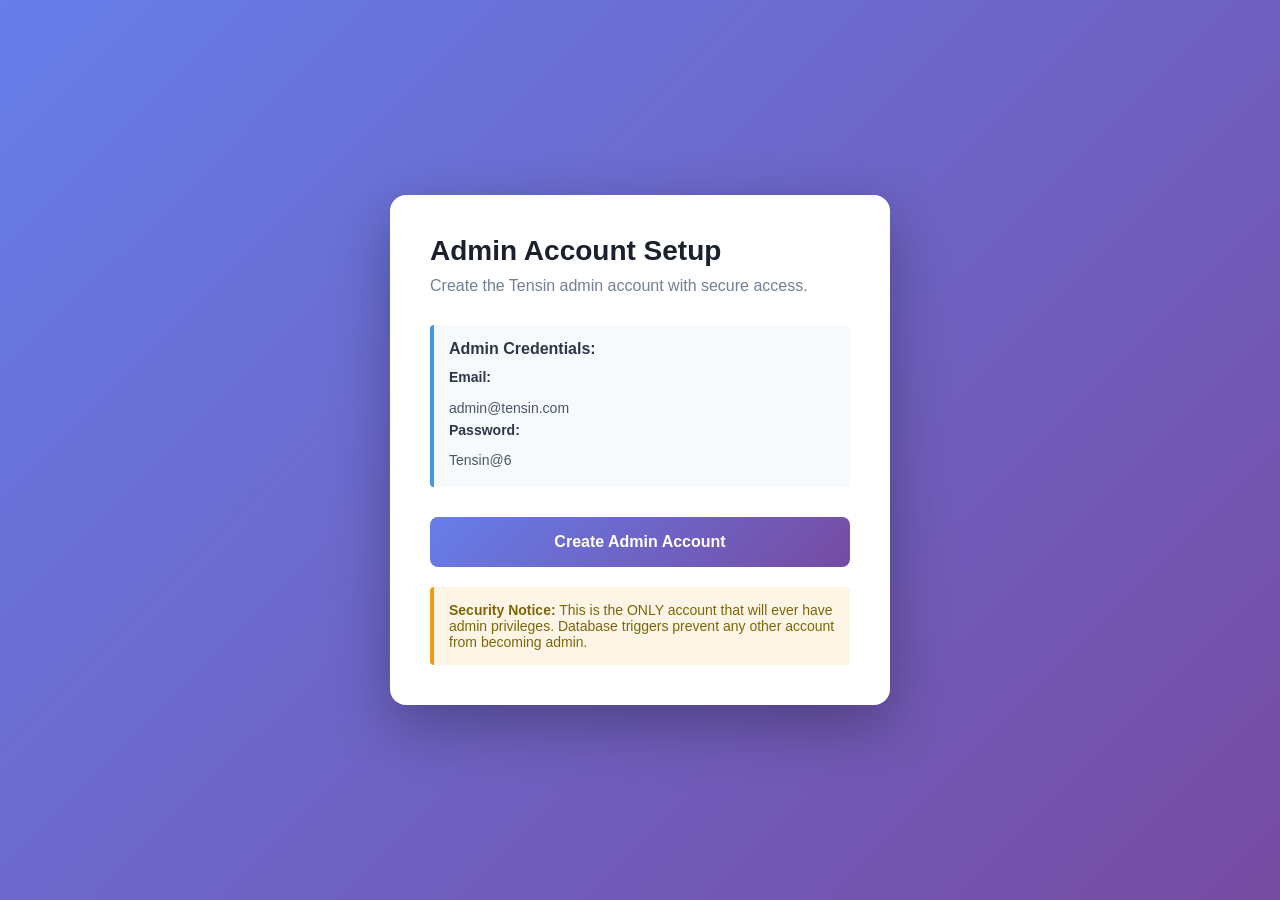
<file: public/setup-admin.html>
<!DOCTYPE html>
<html lang="en">
<head>
  <meta charset="UTF-8">
  <meta name="viewport" content="width=device-width, initial-scale=1.0">
  <title>Admin Setup - Tensin</title>
  <style>
    * {
      margin: 0;
      padding: 0;
      box-sizing: border-box;
    }

    body {
      font-family: -apple-system, BlinkMacSystemFont, 'Segoe UI', Roboto, Oxygen, Ubuntu, Cantarell, sans-serif;
      background: linear-gradient(135deg, #667eea 0%, #764ba2 100%);
      min-height: 100vh;
      display: flex;
      align-items: center;
      justify-content: center;
      padding: 20px;
    }

    .container {
      background: white;
      padding: 40px;
      border-radius: 16px;
      box-shadow: 0 20px 60px rgba(0,0,0,0.3);
      max-width: 500px;
      width: 100%;
    }

    h1 {
      font-size: 28px;
      margin-bottom: 10px;
      color: #1a202c;
    }

    p {
      color: #718096;
      margin-bottom: 30px;
    }

    .info-box {
      background: #f7fafc;
      border-left: 4px solid #4299e1;
      padding: 15px;
      margin-bottom: 30px;
      border-radius: 4px;
    }

    .info-box strong {
      display: block;
      color: #2d3748;
      margin-bottom: 8px;
    }

    .info-box div {
      color: #4a5568;
      font-size: 14px;
      line-height: 1.6;
    }

    button {
      width: 100%;
      padding: 16px;
      background: linear-gradient(135deg, #667eea 0%, #764ba2 100%);
      color: white;
      border: none;
      border-radius: 8px;
      font-size: 16px;
      font-weight: 600;
      cursor: pointer;
      transition: transform 0.2s, box-shadow 0.2s;
    }

    button:hover {
      transform: translateY(-2px);
      box-shadow: 0 10px 30px rgba(102, 126, 234, 0.4);
    }

    button:disabled {
      opacity: 0.6;
      cursor: not-allowed;
      transform: none;
    }

    #status {
      margin-top: 20px;
      padding: 15px;
      border-radius: 8px;
      font-size: 14px;
      display: none;
    }

    #status.success {
      background: #c6f6d5;
      color: #22543d;
      border: 1px solid #9ae6b4;
      display: block;
    }

    #status.error {
      background: #fed7d7;
      color: #742a2a;
      border: 1px solid #fc8181;
      display: block;
    }

    #status.info {
      background: #bee3f8;
      color: #2c5282;
      border: 1px solid #90cdf4;
      display: block;
    }

    .warning {
      background: #fef5e7;
      border-left: 4px solid #f39c12;
      padding: 15px;
      margin-top: 20px;
      border-radius: 4px;
      font-size: 14px;
      color: #7d6608;
    }
  </style>
</head>
<body>
  <div class="container">
    <h1>Admin Account Setup</h1>
    <p>Create the Tensin admin account with secure access.</p>

    <div class="info-box">
      <strong>Admin Credentials:</strong>
      <div>
        <strong>Email:</strong> admin@tensin.com<br>
        <strong>Password:</strong> Tensin@6
      </div>
    </div>

    <button id="setupBtn" onclick="setupAdmin()">Create Admin Account</button>

    <div id="status"></div>

    <div class="warning">
      <strong>Security Notice:</strong> This is the ONLY account that will ever have admin privileges. Database triggers prevent any other account from becoming admin.
    </div>
  </div>

  <script type="module">
    import { createClient } from 'https://esm.sh/@supabase/supabase-js@2';

    const supabaseUrl = 'https://ezenrsowgzktjkabvalm.supabase.co';
    const supabaseKey = 'eyJhbGciOiJIUzI1NiIsInR5cCI6IkpXVCJ9.eyJpc3MiOiJzdXBhYmFzZSIsInJlZiI6ImV6ZW5yc293Z3prdGprYWJ2YWxtIiwicm9sZSI6ImFub24iLCJpYXQiOjE3NzM0MTIwNjcsImV4cCI6MjA4ODk4ODA2N30.rP_cpA-oNHiqFE13pYOf9v3LoRD7E_6JqfxVuVBe1D4';

    const supabase = createClient(supabaseUrl, supabaseKey);

    window.setupAdmin = async function() {
      const btn = document.getElementById('setupBtn');
      const status = document.getElementById('status');

      btn.disabled = true;
      status.className = 'info';
      status.textContent = 'Creating admin account...';

      try {
        const { data: existingProfile } = await supabase
          .from('user_profiles')
          .select('*')
          .eq('email', 'admin@tensin.com')
          .maybeSingle();

        if (existingProfile) {
          status.className = 'success';
          status.textContent = '✓ Admin account already exists! You can now log in with the credentials shown above.';
          btn.textContent = 'Admin Account Ready';
          return;
        }

        const { data: authData, error: authError } = await supabase.auth.signUp({
          email: 'admin@tensin.com',
          password: 'Tensin@6',
          options: {
            data: {
              username: 'admin',
              first_name: 'Admin',
              last_name: 'Tensin'
            }
          }
        });

        if (authError) {
          if (authError.message.includes('already registered')) {
            const { data: signInData, error: signInError } = await supabase.auth.signInWithPassword({
              email: 'admin@tensin.com',
              password: 'Tensin@6'
            });

            if (signInError) throw signInError;

            const { error: profileError } = await supabase
              .from('user_profiles')
              .upsert({
                id: signInData.user.id,
                username: 'admin',
                first_name: 'Admin',
                last_name: 'Tensin',
                email: 'admin@tensin.com',
                is_admin: true,
                experience: 0,
                bankroll: 999999,
                total_score: 0,
                total_wins: 0,
                rank: 0,
                achievements: []
              });

            if (profileError) throw profileError;

            await supabase.auth.signOut();

            status.className = 'success';
            status.textContent = '✓ Admin account updated successfully! You can now log in.';
            btn.textContent = 'Admin Account Ready';
            return;
          }
          throw authError;
        }

        if (authData.user) {
          const { error: profileError } = await supabase
            .from('user_profiles')
            .insert({
              id: authData.user.id,
              username: 'admin',
              first_name: 'Admin',
              last_name: 'Tensin',
              email: 'admin@tensin.com',
              is_admin: true,
              experience: 0,
              bankroll: 999999,
              total_score: 0,
              total_wins: 0,
              rank: 0,
              achievements: []
            });

          if (profileError) {
            console.error('Profile creation error:', profileError);
          }

          await supabase.auth.signOut();

          status.className = 'success';
          status.textContent = '✓ Admin account created successfully! You can now log in with the credentials above.';
          btn.textContent = 'Admin Account Ready';
        }

      } catch (error) {
        console.error('Setup error:', error);
        status.className = 'error';
        status.textContent = `Error: ${error.message}`;
        btn.disabled = false;
      }
    };
  </script>
</body>
</html>
</file>
